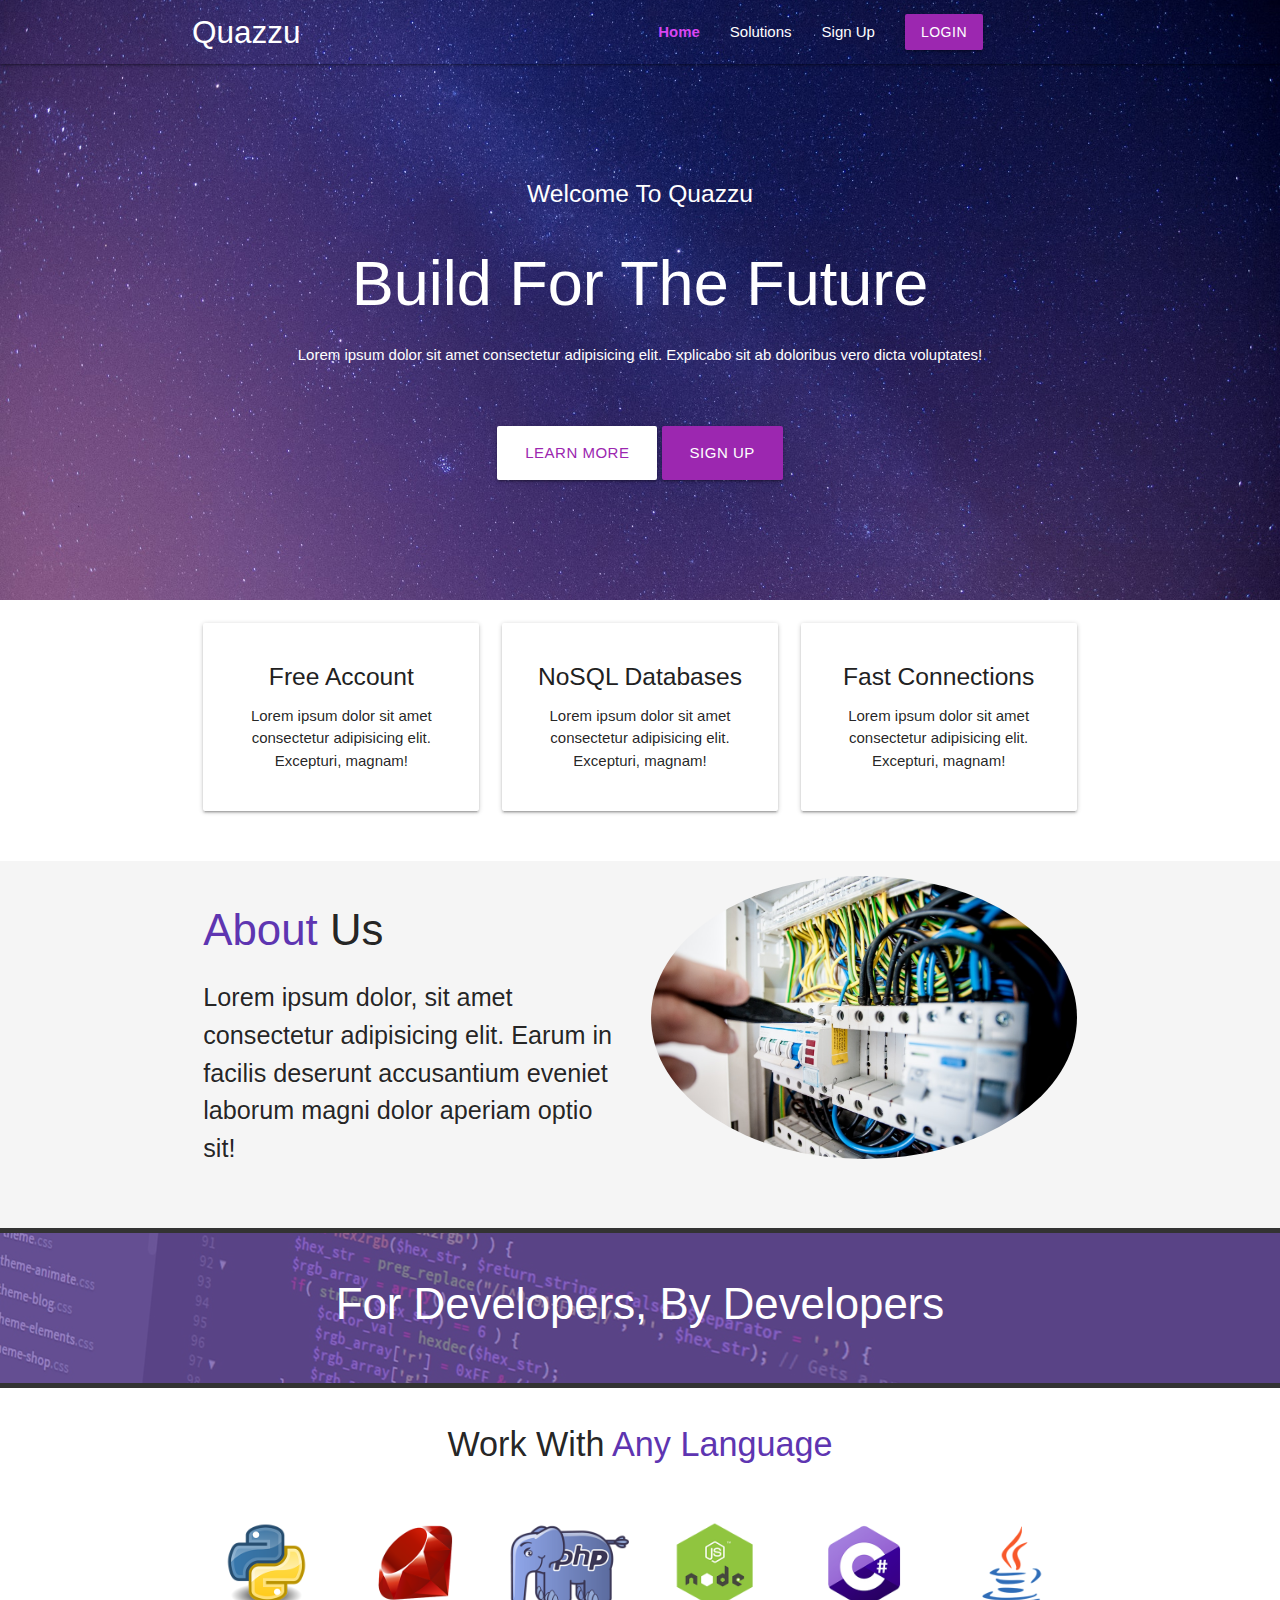
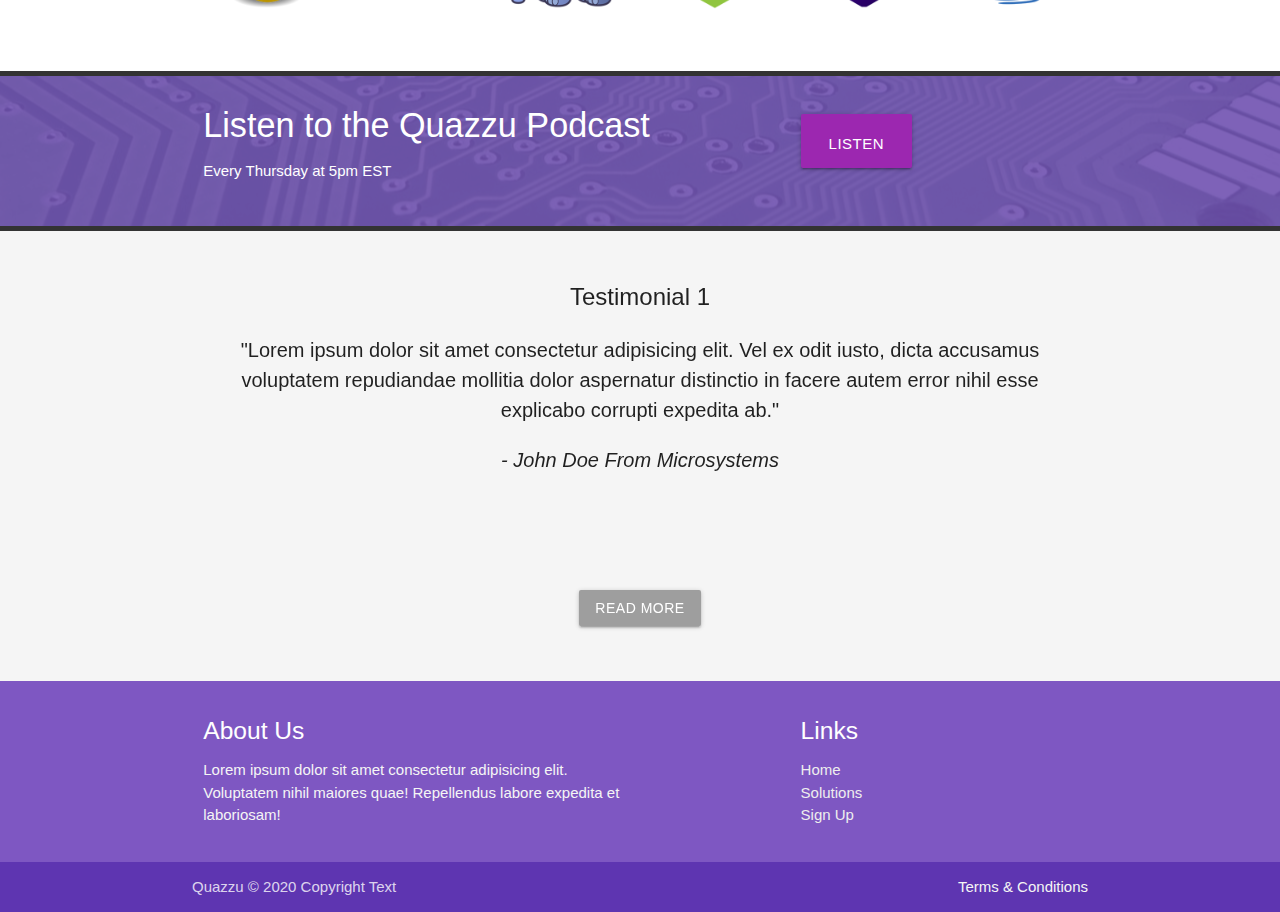
<file: index.html>
<!DOCTYPE html>
<html>

    <head>
        <!--Let browser know website is optimized for mobile-->
        <meta name="viewport" content="width=device-width, initial-scale=1.0" />

        <title>Quazzo Cloud Hosting</title>

        <!--Import Google Icon Font-->
        <link href="https://fonts.googleapis.com/icon?family=Material+Icons" rel="stylesheet" />

        <!--Import materialize.css-->
        <link rel="stylesheet" href="assets/lib/materialize/css/materialize.min.css" />

        <!--Import main.css-->
        <link rel="stylesheet" href="assets/css/main.css" />

        <!-- Import Font Awesome -->
        <link rel="stylesheet" href="https://use.fontawesome.com/releases/v5.14.0/css/all.css" integrity="sha384-HzLeBuhoNPvSl5KYnjx0BT+WB0QEEqLprO+NBkkk5gbc67FTaL7XIGa2w1L0Xbgc" crossorigin="anonymous" />
    </head>

    <body>
        <!-- *** Header *** -->
        <header class="main-header">
            <nav class="transparent">
                <div class="container">
                    <div class="nav-wrapper">
                        <a href="#" class="brand-logo">Quazzu</a>
                        <a href="#" data-target="mobile-nav" class="sidenav-trigger"><i class="material-icons">menu</i></a>
                        <ul class="right hide-on-med-and-down">
                            <li><a class="active-link" href="index.html">Home</a></li>
                            <li><a href="solutions.html">Solutions</a></li>
                            <li><a href="signup.html">Sign Up</a></li>
                            <li><a href="#login-modal" class="btn purple waves-effect modal-trigger">Login</a></li>
                            <li>
                                <a href="https://facebook.com"><i class="fab fa-facebook"></i></a>
                            </li>
                            <li>
                                <a href="https://twitter.com"><i class="fab fa-twitter"></i></a>
                            </li>
                            <li>
                                <a href="https://instagram.com"><i class="fab fa-instagram"></i></a>
                            </li>
                        </ul>
                        <ul class="sidenav" id="mobile-nav">
                            <h4 class="purple-text text-darken-4 center">Quazzu</h4>
                            <li>
                                <div class="divider"></div>
                            </li>
                            <li>
                                <a href="solutions.html"><i class="fa fa-cog grey-text text-darken-4"></i>Solutions</a>
                            </li>
                            <li>
                                <a href="index.html"><i class="fa fa-home grey-text text-darken-4"></i>Home</a>
                            </li>
                            <li>
                                <a href="solutions.html"><i class="fa fa-cog grey-text text-darken-4"></i>Solutions</a>
                            </li>
                            <li>
                                <a href="Signup.html"><i class="fa fa-users grey-text text-darken-4"></i>Sign Up</a>
                            </li>
                            <li>
                                <div class="divider"></div>
                            </li>
                            <li><a href="#login-modal" class="btn purple waves-effect modal-trigger">Login</a></li>
                        </ul>
                    </div>
                </div>
            </nav>
            <!-- Showcase -->
            <div class="showcase container">
                <div class="row">
                    <div class="col s12 m10 offset-m1 center">
                        <h5>Welcome To Quazzu</h5>
                        <h1>Build For The Future</h1>
                        <p>Lorem ipsum dolor sit amet consectetur adipisicing elit. Explicabo sit ab doloribus vero dicta voluptates!</p>
                        <br />
                        <br />
                        <a href="solutions.html" class="btn-large white purple-text">LEARN MORE</a>
                        <a href="signup.html" class="btn-large purple white-text">SIGN UP</a>
                    </div>
                </div>
            </div>
        </header>
        <!-- /Header -->

        <!-- *** Section: Icon Boxes *** -->
        <section class="section section-icons center">
            <div class="container">
                <div class="row">
                    <div class="col s12 m4">
                        <div class="card-panel">
                            <i class="fa fa-user fa-3x deep-purple-text text-darken-2"></i>
                            <h5 class="grey-text text-darken-4">Free Account</h5>
                            <p>Lorem ipsum dolor sit amet consectetur adipisicing elit. Excepturi, magnam!</p>
                        </div>
                    </div>
                    <div class="col s12 m4">
                        <div class="card-panel">
                            <i class="fa fa-database fa-3x deep-purple-text text-darken-2"></i>
                            <h5 class="grey-text text-darken-4">NoSQL Databases</h5>
                            <p>Lorem ipsum dolor sit amet consectetur adipisicing elit. Excepturi, magnam!</p>
                        </div>
                    </div>
                    <div class="col s12 m4">
                        <div class="card-panel">
                            <i class="fa fa-bolt fa-3x deep-purple-text text-darken-2"></i>
                            <h5 class="grey-text text-darken-4">Fast Connections</h5>
                            <p>Lorem ipsum dolor sit amet consectetur adipisicing elit. Excepturi, magnam!</p>
                        </div>
                    </div>
                </div>
            </div>
        </section>
        <!-- /Icon Boxes -->

        <!-- *** Section: About *** -->
        <section class="section section-about grey lighten-4">
            <div class="container">
                <div class="row">
                    <div class="col s12 m6">
                        <h3><span class="deep-purple-text text-darken-1">About</span> Us</h3>
                        <p class="flow-text">Lorem ipsum dolor, sit amet consectetur adipisicing elit. Earum in facilis deserunt accusantium eveniet laborum magni dolor aperiam optio sit!</p>
                    </div>
                    <div class="col s12 m6">
                        <img class="circle responsive-img" src="assets/img/tech.jpg" alt="" />
                    </div>
                </div>
            </div>
        </section>
        <!-- /About -->

        <!-- *** Section: Developers *** -->
        <section class="section section-developers white-text">
            <div class="primary-overlay valign-wrapper">
                <div class="container">
                    <div class="row">
                        <div class="col s12 center">
                            <h3>For Developers, By Developers</h3>
                        </div>
                    </div>
                </div>
            </div>
        </section>
        <!-- /Developers -->

        <!-- *** Section: Languages *** -->
        <section class="section section-language lighten-4">
            <div class="container">
                <div class="row">
                    <h4 class="center">Work With <span class="deep-purple-text text-darken-1">Any Language</span></h4>
                    <br />
                    <br />
                    <div class="row">
                        <div class="col s2">
                            <img src="assets/img/python-logo.png" class="responsive-img" alt="" />
                        </div>
                        <div class="col s2">
                            <img src="assets/img/ruby-logo.png" class="responsive-img" alt="" />
                        </div>
                        <div class="col s2">
                            <img src="assets/img/php-logo.png" class="responsive-img" alt="" />
                        </div>
                        <div class="col s2">
                            <img src="assets/img/node-logo.png" class="responsive-img" alt="" />
                        </div>
                        <div class="col s2">
                            <img src="assets/img/c-sharp-logo.png" class="responsive-img" alt="" />
                        </div>
                        <div class="col s2">
                            <img src="assets/img/java-logo.png" class="responsive-img" alt="" />
                        </div>
                    </div>
                </div>
            </div>
        </section>
        <!-- /Languages -->

        <!-- *** Section: Podcast *** -->
        <section class="section section-podcast white-text">
            <div class="primary-overlay valign-wrapper">
                <div class="container">
                    <div class="row valign-wrapper">
                        <div class="col s12 m8">
                            <h4>Listen to the Quazzu Podcast</h4>
                            <p>Every Thursday at 5pm EST</p>
                        </div>
                        <div class="col s12 m4">
                            <a href="#" class="btn-large purple"><i class="fa fa-podcast"></i> Listen</a>
                        </div>
                    </div>
                </div>
            </div>
        </section>
        <!-- /Podcast -->

        <!-- *** Section: Testimonial *** -->
        <section class="section section-testimonial grey lighten-4">
            <div class="container">
                <div class="row">
                    <div class="col s12">
                        <div class="carousel carousel-slider center">
                            <div class="carousel-item">
                                <h2>Testimonial 1</h2>
                                <p class="flow-text">
                                    "Lorem ipsum dolor sit amet consectetur adipisicing elit. Vel ex odit iusto, dicta accusamus voluptatem repudiandae mollitia dolor aspernatur distinctio in facere autem error nihil esse explicabo corrupti expedita ab."
                                <p><em>- John Doe From Microsystems</em></p>
                                </p>
                                <div class="carousel-fixed-item">
                                    <a href="#" class="btn grey">Read More</a>
                                </div>
                            </div>
                            <div class="carousel-item">
                                <h2>Testimonial 2</h2>
                                <p class="flow-text">
                                    "Lorem ipsum dolor sit amet consectetur adipisicing elit. Vel ex odit iusto, dicta accusamus voluptatem repudiandae mollitia dolor aspernatur distinctio in facere autem error nihil esse explicabo corrupti expedita ab."
                                <p><em>- Mike Smith From Edge INC</em></p>
                                </p>
                                <div class="carousel-fixed-item">
                                    <a href="#" class="btn grey">Read More</a>
                                </div>
                            </div>
                            <div class="carousel-item">
                                <h2>Testimonial 3</h2>
                                <p class="flow-text">
                                    "Lorem ipsum dolor sit amet consectetur adipisicing elit. Vel ex odit iusto, dicta accusamus voluptatem repudiandae mollitia dolor aspernatur distinctio in facere autem error nihil esse explicabo corrupti expedita ab."
                                <p><em>- Karen Williams From Techsoft</em></p>
                                </p>
                                <div class="carousel-fixed-item">
                                    <a href="#" class="btn grey">Read More</a>
                                </div>
                            </div>
                        </div>
                    </div>
                </div>
            </div>
        </section>
        <!-- /Testimonial -->

        <!-- *** Footer *** -->
        <footer class="page-footer deep-purple lighten-1">
            <div class="container">
                <div class="row">
                    <div class="col l6 s12">
                        <h5 class="white-text">About Us</h5>
                        <p class="grey-text text-lighten-4">Lorem ipsum dolor sit amet consectetur adipisicing elit. Voluptatem nihil maiores quae! Repellendus labore expedita et laboriosam!</p>
                    </div>
                    <div class="col l4 offset-l2 s12">
                        <h5 class="white-text">Links</h5>
                        <ul>
                            <li><a class="grey-text text-lighten-3" href="index.html">Home</a></li>
                            <li><a class="grey-text text-lighten-3" href="solutions.html">Solutions</a></li>
                            <li><a class="grey-text text-lighten-3" href="signup.html">Sign Up</a></li>
                        </ul>
                    </div>
                </div>
            </div>
            <div class="footer-copyright deep-purple darken-1">
                <div class="container">
                    Quazzu &copy; 2020 Copyright Text
                    <a class="grey-text text-lighten-4 right" href="#!">Terms & Conditions</a>
                </div>
            </div>
        </footer>
        <!-- /Footer -->

        <!-- *** Login Modal *** -->
        <div id="login-modal" class="modal">
            <div class="modal-content">
                <h4>Account Login</h4>
                <p>Login to access your account dashboard</p>
                <form>
                    <div class="input-field">
                        <input type="text" id="email">
                        <label for="email">Email</label>
                    </div>
                    <div class="input-field">
                        <input type="text" id="password">
                        <label for="password">Password</label>
                    </div>
                </form>
            </div>
            <div class="modal-footer">
                <a href="#" class="modal-close btn grey">
                    <i class="fa fa-sync"></i>
                    Reset Password
                </a>
                <a href="#" class="modal-close btn purple">
                    <i class="fa fa-lock"></i>
                    Login
                </a>
            </div>
        </div>
        <!-- /Login Modal -->

        <!-- Import Jquery -->
        <script src="https://ajax.googleapis.com/ajax/libs/jquery/3.5.1/jquery.min.js"></script>
        <!-- Import materialize.js -->
        <script src="assets/lib/materialize/js/materialize.min.js"></script>

        <script>
            $(document).ready(function () {
                $(".sidenav").sidenav();
                $(".carousel").carousel({ fullWidth: true });
                $(".modal").modal();
            });
        </script>
    </body>

</html>
</file>
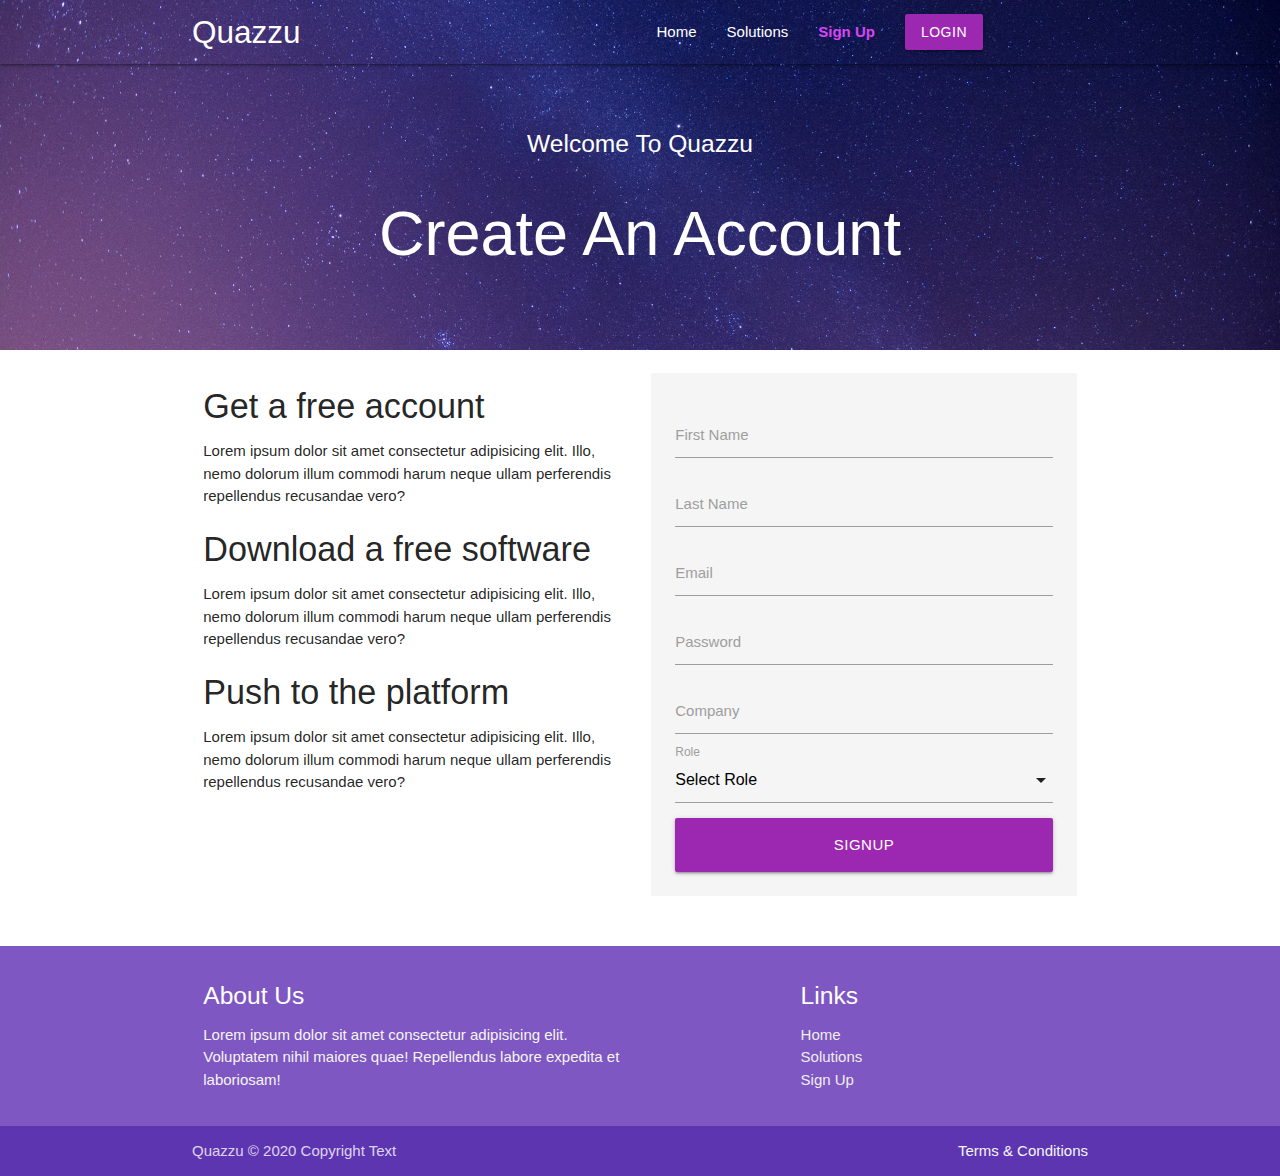
<file: signup.html>
<!DOCTYPE html>
<html>

    <head>
        <!--Let browser know website is optimized for mobile-->
        <meta name="viewport" content="width=device-width, initial-scale=1.0, maximum-scale=1.0, user-scalable=no" />

        <title>Quazzo Cloud Hosting</title>

        <!--Import Google Icon Font-->
        <link href="https://fonts.googleapis.com/icon?family=Material+Icons" rel="stylesheet" />

        <!--Import materialize.css-->
        <link rel="stylesheet" href="assets/lib/materialize/css/materialize.min.css" />

        <!--Import main.css-->
        <link rel="stylesheet" href="assets/css/main.css" />

        <!-- Import Font Awesome -->
        <link rel="stylesheet" href="https://use.fontawesome.com/releases/v5.14.0/css/all.css" integrity="sha384-HzLeBuhoNPvSl5KYnjx0BT+WB0QEEqLprO+NBkkk5gbc67FTaL7XIGa2w1L0Xbgc" crossorigin="anonymous" />
    </head>

    <body>
        <!-- *** Header *** -->
        <header class="main-header-inner">
            <nav class="transparent">
                <div class="container">
                    <div class="nav-wrapper">
                        <a href="#" class="brand-logo">Quazzu</a>
                        <a href="#" data-target="mobile-nav" class="sidenav-trigger"><i class="material-icons">menu</i></a>
                        <ul class="right hide-on-med-and-down">
                            <li><a href="index.html">Home</a></li>
                            <li><a href="solutions.html">Solutions</a></li>
                            <li><a class="active-link" href="Signup.html">Sign Up</a></li>
                            <li><a href="#login-modal" class="btn purple waves-effect modal-trigger">Login</a></li>
                            <li>
                                <a href="https://facebook.com"><i class="fab fa-facebook"></i></a>
                            </li>
                            <li>
                                <a href="https://twitter.com"><i class="fab fa-twitter"></i></a>
                            </li>
                            <li>
                                <a href="https://instagram.com"><i class="fab fa-instagram"></i></a>
                            </li>
                        </ul>
                        <ul class="sidenav" id="mobile-nav">
                            <h4 class="purple-text text-darken-4 center">Quazzu</h4>
                            <li>
                                <div class="divider"></div>
                            </li>
                            <li>
                                <a href="solutions.html"><i class="fa fa-cog grey-text text-darken-4"></i>Solutions</a>
                            </li>
                            <li>
                                <a href="index.html"><i class="fa fa-home grey-text text-darken-4"></i>Home</a>
                            </li>
                            <li>
                                <a href="solutions.html"><i class="fa fa-cog grey-text text-darken-4"></i>Solutions</a>
                            </li>
                            <li>
                                <a href="signup.html"><i class="fa fa-users grey-text text-darken-4"></i>Sign Up</a>
                            </li>
                            <li>
                                <div class="divider"></div>
                            </li>
                            <li><a href="#login-modal" class="btn purple waves-effect modal-trigger">Login</a></li>
                        </ul>
                    </div>
                </div>
            </nav>
            <!-- Showcase -->
            <div class="showcase container">
                <div class="row">
                    <div class="col s12 m10 offset-m1 center">
                        <h5>Welcome To Quazzu</h5>
                        <h1>Create An Account</h1>
                    </div>
                </div>
            </div>
        </header>
        <!-- /Header -->

        <!-- *** Section: Signup *** -->
        <section class="section section-signup">
            <div class="container">
                <div class="row">
                    <div class="col s12 m6">
                        <h4>Get a free account</h4>
                        <p>Lorem ipsum dolor sit amet consectetur adipisicing elit. Illo, nemo dolorum illum commodi harum neque ullam perferendis repellendus recusandae vero?</p>
                        <h4>Download a free software</h4>
                        <p>Lorem ipsum dolor sit amet consectetur adipisicing elit. Illo, nemo dolorum illum commodi harum neque ullam perferendis repellendus recusandae vero?</p>
                        <h4>Push to the platform</h4>
                        <p>Lorem ipsum dolor sit amet consectetur adipisicing elit. Illo, nemo dolorum illum commodi harum neque ullam perferendis repellendus recusandae vero?</p>
                    </div>
                    <div class="col s12 m6">
                        <div class="card-panel grey lighten-4 grey-text text-darken-4 z-depth-0">
                            <form>
                                <div class="input-field">
                                    <input type="text" id="first-name">
                                    <label for="first-name">First Name</label>
                                </div>
                                <div class="input-field">
                                    <input type="text" id="last-name">
                                    <label for="last-name">Last Name</label>
                                </div>
                                <div class="input-field">
                                    <input type="text" id="email">
                                    <label for="email">Email</label>
                                </div>
                                <div class="input-field">
                                    <input type="text" id="password">
                                    <label for="password">Password</label>
                                </div>
                                <div class="input-field">
                                    <input type="text" id="company">
                                    <label for="company">Company</label>
                                </div>
                                <div class="input-field">
                                    <select id="role">
                                        <option disabled selected>Select Role</option>
                                        <option value="professional">Professional Developers</option>
                                        <option value="hobbyist">Hobbyist</option>
                                        <option value="student">Student</option>
                                        <option value="manager">Manager</option>
                                        <option value="other">Other</option>
                                    </select>
                                    <label for="role">Role</label>
                                </div>
                                <button type="submit" class="btn-large waves-effect purple white-text btn-extend">Signup</button>
                            </form>
                        </div>
                    </div>
                </div>
            </div>
        </section>
        <!-- /Signup -->

        <!-- *** Footer *** -->
        <footer class="page-footer deep-purple lighten-1">
            <div class="container">
                <div class="row">
                    <div class="col l6 s12">
                        <h5 class="white-text">About Us</h5>
                        <p class="grey-text text-lighten-4">Lorem ipsum dolor sit amet consectetur adipisicing elit. Voluptatem nihil maiores quae! Repellendus labore expedita et laboriosam!</p>
                    </div>
                    <div class="col l4 offset-l2 s12">
                        <h5 class="white-text">Links</h5>
                        <ul>
                            <li><a class="grey-text text-lighten-3" href="index.html">Home</a></li>
                            <li><a class="grey-text text-lighten-3" href="solutions.html">Solutions</a></li>
                            <li><a class="grey-text text-lighten-3" href="signup.html">Sign Up</a></li>
                        </ul>
                    </div>
                </div>
            </div>
            <div class="footer-copyright deep-purple darken-1">
                <div class="container">
                    Quazzu &copy; 2020 Copyright Text
                    <a class="grey-text text-lighten-4 right" href="#!">Terms & Conditions</a>
                </div>
            </div>
        </footer>
        <!-- /Footer -->

        <!-- *** Login Modal *** -->
        <div id="login-modal" class="modal">
            <div class="modal-content">
                <h4>Account Login</h4>
                <p>Login to access your account dashboard</p>
                <form>
                    <div class="input-field">
                        <input type="text" id="email">
                        <label for="email">Email</label>
                    </div>
                    <div class="input-field">
                        <input type="text" id="password">
                        <label for="password">Password</label>
                    </div>
                </form>
            </div>
            <div class="modal-footer">
                <a href="#" class="modal-close btn grey">
                    <i class="fa fa-sync"></i>
                    Reset Password
                </a>
                <a href="#" class="modal-close btn purple">
                    <i class="fa fa-lock"></i>
                    Login
                </a>
            </div>
        </div>
        <!-- /Login Modal -->

        <!-- Import Jquery -->
        <script src="https://ajax.googleapis.com/ajax/libs/jquery/3.5.1/jquery.min.js"></script>
        <!-- Import materialize.js -->
        <script src="assets/lib/materialize/js/materialize.min.js"></script>

        <script>
            $(document).ready(function () {
                $(".sidenav").sidenav();
                $('.tabs').tabs();
                $(".modal").modal();
                $('select').formSelect();
            });
        </script>
    </body>

</html>
</file>
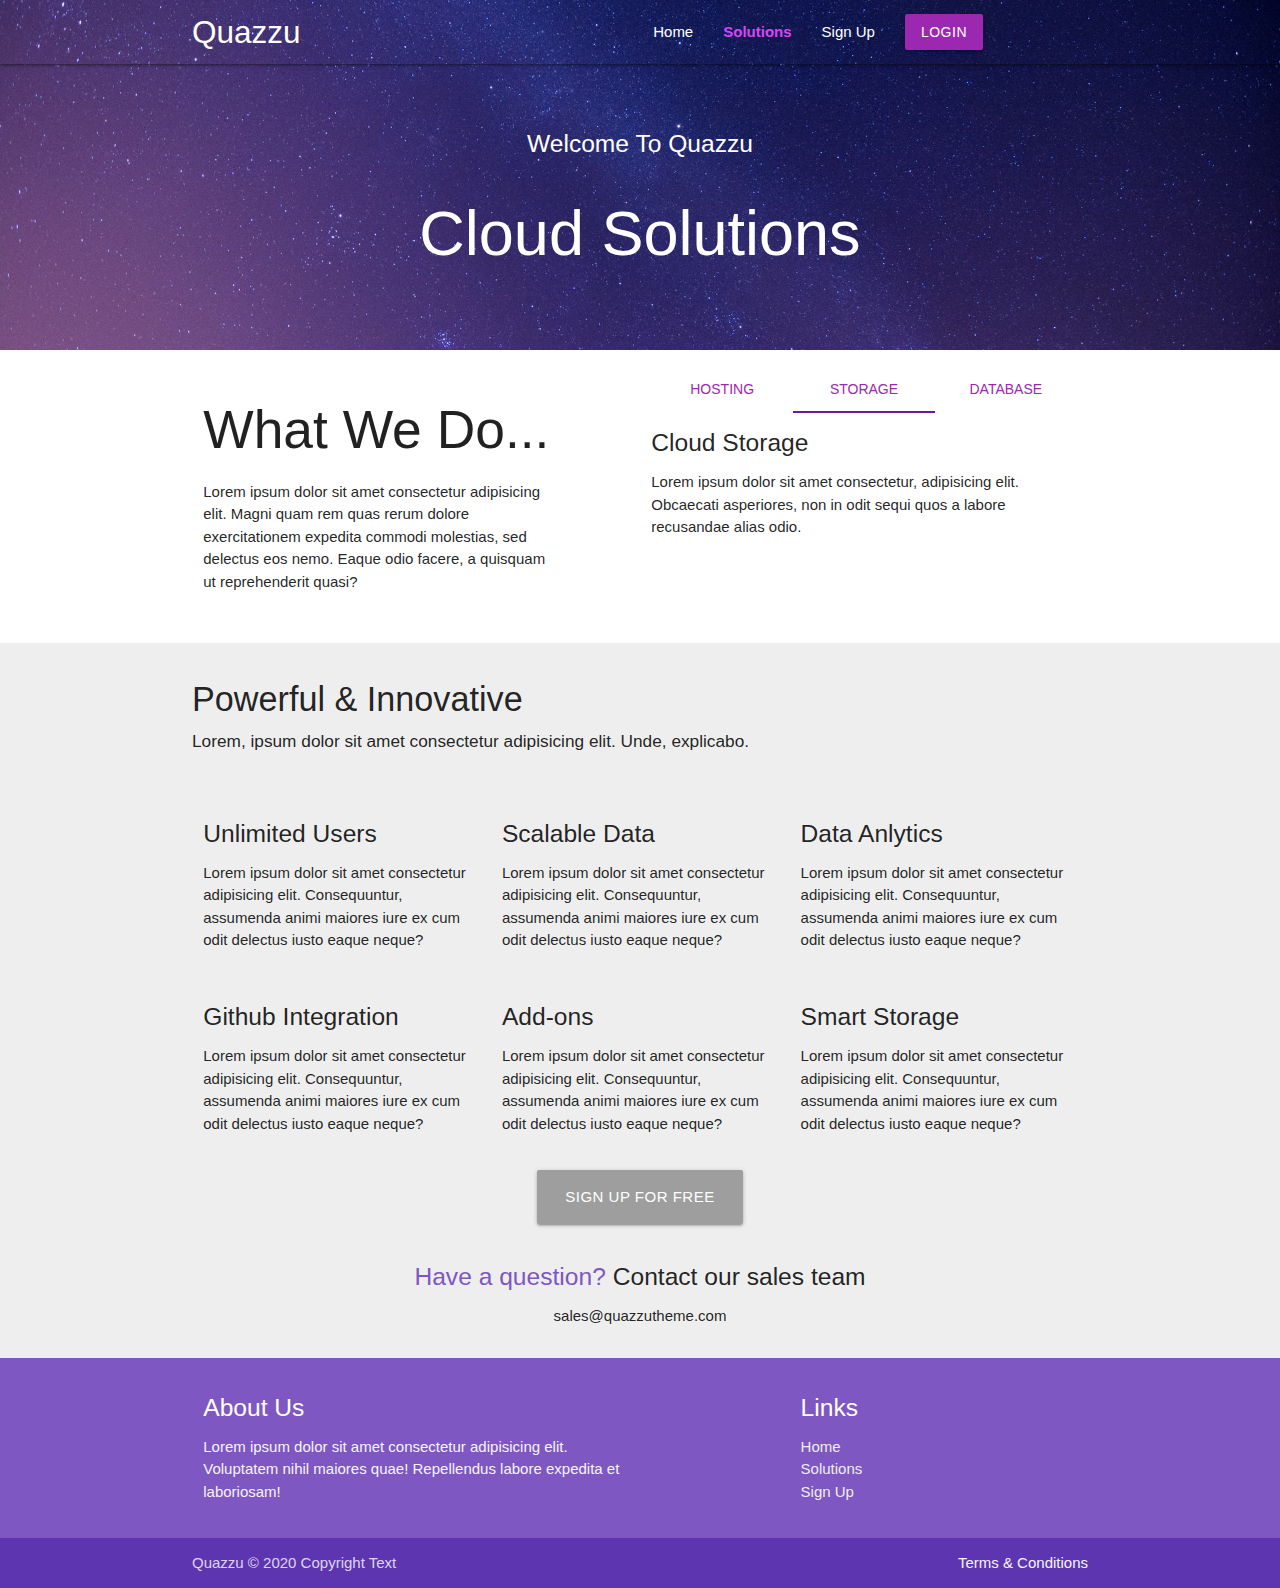
<file: solutions.html>
<!DOCTYPE html>
<html>

    <head>
        <!--Let browser know website is optimized for mobile-->
        <meta name="viewport" content="width=device-width, initial-scale=1.0, maximum-scale=1.0, user-scalable=no" />

        <title>Quazzo Cloud Hosting</title>

        <!--Import Google Icon Font-->
        <link href="https://fonts.googleapis.com/icon?family=Material+Icons" rel="stylesheet" />

        <!--Import materialize.css-->
        <link rel="stylesheet" href="assets/lib/materialize/css/materialize.min.css" />

        <!--Import main.css-->
        <link rel="stylesheet" href="assets/css/main.css" />

        <!-- Import Font Awesome -->
        <link rel="stylesheet" href="https://use.fontawesome.com/releases/v5.14.0/css/all.css" integrity="sha384-HzLeBuhoNPvSl5KYnjx0BT+WB0QEEqLprO+NBkkk5gbc67FTaL7XIGa2w1L0Xbgc" crossorigin="anonymous" />
    </head>

    <body>
        <!-- *** Header *** -->
        <header class="main-header-inner">
            <nav class="transparent">
                <div class="container">
                    <div class="nav-wrapper">
                        <a href="#" class="brand-logo">Quazzu</a>
                        <a href="#" data-target="mobile-nav" class="sidenav-trigger"><i class="material-icons">menu</i></a>
                        <ul class="right hide-on-med-and-down">
                            <li><a href="index.html">Home</a></li>
                            <li><a class="active-link" href="solutions.html">Solutions</a></li>
                            <li><a href="signup.html">Sign Up</a></li>
                            <li><a href="#login-modal" class="btn purple waves-effect modal-trigger">Login</a></li>
                            <li>
                                <a href="https://facebook.com"><i class="fab fa-facebook"></i></a>
                            </li>
                            <li>
                                <a href="https://twitter.com"><i class="fab fa-twitter"></i></a>
                            </li>
                            <li>
                                <a href="https://instagram.com"><i class="fab fa-instagram"></i></a>
                            </li>
                        </ul>
                        <ul class="sidenav" id="mobile-nav">
                            <h4 class="purple-text text-darken-4 center">Quazzu</h4>
                            <li>
                                <div class="divider"></div>
                            </li>
                            <li>
                                <a href="solutions.html"><i class="fa fa-cog grey-text text-darken-4"></i>Solutions</a>
                            </li>
                            <li>
                                <a href="index.html"><i class="fa fa-home grey-text text-darken-4"></i>Home</a>
                            </li>
                            <li>
                                <a href="solutions.html"><i class="fa fa-cog grey-text text-darken-4"></i>Solutions</a>
                            </li>
                            <li>
                                <a href="Signup.html"><i class="fa fa-users grey-text text-darken-4"></i>Sign Up</a>
                            </li>
                            <li>
                                <div class="divider"></div>
                            </li>
                            <li><a href="#login-modal" class="btn purple waves-effect modal-trigger">Login</a></li>
                        </ul>
                    </div>
                </div>
            </nav>
            <!-- Showcase -->
            <div class="showcase container">
                <div class="row">
                    <div class="col s12 m10 offset-m1 center">
                        <h5>Welcome To Quazzu</h5>
                        <h1>Cloud Solutions</h1>
                    </div>
                </div>
            </div>
        </header>
        <!-- /Header -->

        <!-- *** Section: Solutions About *** -->
        <section class="section section-solutions-about">
            <div class="container">
                <div class="row">
                    <div class="col s12 m5">
                        <h2>What We Do...</h2>
                        <p>Lorem ipsum dolor sit amet consectetur adipisicing elit. Magni quam rem quas rerum dolore exercitationem expedita commodi molestias, sed delectus eos nemo. Eaque odio facere, a quisquam ut reprehenderit quasi?</p>
                    </div>
                    <div class="col s12 m6 offset-m1">
                        <div class="row">
                            <div class="col s12">
                                <ul class="tabs">
                                    <li class="tab col s4"><a href="#tab1" class="purple-text">Hosting</a></li>
                                    <li class="tab col s4"><a class="active purple-text" href="#tab2">Storage</a></li>
                                    <li class="tab col s4"><a href="#tab3" class="purple-text">Database</a></li>
                                </ul>
                            </div>
                            <div id="tab1" class="col s12">
                                <h5>Cloud Hosting</h5>
                                <p>Lorem ipsum dolor sit amet consectetur, adipisicing elit. Obcaecati asperiores, non in odit sequi quos a labore recusandae alias odio.</p>
                            </div>
                            <div id="tab2" class="col s12">
                                <h5>Cloud Storage</h5>
                                <p>Lorem ipsum dolor sit amet consectetur, adipisicing elit. Obcaecati asperiores, non in odit sequi quos a labore recusandae alias odio.</p>
                            </div>
                            <div id="tab3" class="col s12">
                                <h5>Cloud Database</h5>
                                <p>Lorem ipsum dolor sit amet consectetur, adipisicing elit. Obcaecati asperiores, non in odit sequi quos a labore recusandae alias odio.</p>
                            </div>
                        </div>
                    </div>
                </div>
            </div>
        </section>
        <!-- /Solutions About -->

        <!-- *** Section: Features *** -->
        <section class="section section-features grey lighten-3">
            <div class="container">
                <h4>Powerful & Innovative</h4>
                <h6>Lorem, ipsum dolor sit amet consectetur adipisicing elit. Unde, explicabo.</h6>
                <br>
                <br>

                <!-- Row 1 -->
                <div class="row">
                    <div class="col s12 m4">
                        <h5>
                            <i class="fa fa-user"></i> Unlimited Users
                        </h5>
                        <p>Lorem ipsum dolor sit amet consectetur adipisicing elit. Consequuntur, assumenda animi maiores iure ex cum odit delectus iusto eaque neque?</p>
                    </div>
                    <div class="col s12 m4">
                        <h5>
                            <i class="fa fa-database"></i> Scalable Data
                        </h5>
                        <p>Lorem ipsum dolor sit amet consectetur adipisicing elit. Consequuntur, assumenda animi maiores iure ex cum odit delectus iusto eaque neque?</p>
                    </div>
                    <div class="col s12 m4">
                        <h5>
                            <i class="fa fa-chart-line"></i> Data Anlytics
                        </h5>
                        <p>Lorem ipsum dolor sit amet consectetur adipisicing elit. Consequuntur, assumenda animi maiores iure ex cum odit delectus iusto eaque neque?</p>
                    </div>
                </div>

                <!-- Row 2 -->
                <div class="row">
                    <div class="col s12 m4">
                        <h5>
                            <i class="fab fa-github"></i> Github Integration
                        </h5>
                        <p>Lorem ipsum dolor sit amet consectetur adipisicing elit. Consequuntur, assumenda animi maiores iure ex cum odit delectus iusto eaque neque?</p>
                    </div>
                    <div class="col s12 m4">
                        <h5>
                            <i class="fa fa-plus"></i> Add-ons
                        </h5>
                        <p>Lorem ipsum dolor sit amet consectetur adipisicing elit. Consequuntur, assumenda animi maiores iure ex cum odit delectus iusto eaque neque?</p>
                    </div>
                    <div class="col s12 m4">
                        <h5>
                            <i class="fa fa-hdd"></i> Smart Storage
                        </h5>
                        <p>Lorem ipsum dolor sit amet consectetur adipisicing elit. Consequuntur, assumenda animi maiores iure ex cum odit delectus iusto eaque neque?</p>
                    </div>
                </div>
                <div class="center">
                    <a href="signup.html" class="btn-large grey">Sign Up For Free</a>
                    <br>
                    <br>
                    <h5>
                        <span class="deep-purple-text text-lighten-1">Have a question? </span> Contact our sales team
                    </h5>
                    <p>sales@quazzutheme.com</p>
                </div>
            </div>
        </section>
        <!-- /Features -->

        <!-- *** Footer *** -->
        <footer class="page-footer deep-purple lighten-1">
            <div class="container">
                <div class="row">
                    <div class="col l6 s12">
                        <h5 class="white-text">About Us</h5>
                        <p class="grey-text text-lighten-4">Lorem ipsum dolor sit amet consectetur adipisicing elit. Voluptatem nihil maiores quae! Repellendus labore expedita et laboriosam!</p>
                    </div>
                    <div class="col l4 offset-l2 s12">
                        <h5 class="white-text">Links</h5>
                        <ul>
                            <li><a class="grey-text text-lighten-3" href="index.html">Home</a></li>
                            <li><a class="grey-text text-lighten-3" href="solutions.html">Solutions</a></li>
                            <li><a class="grey-text text-lighten-3" href="signup.html">Sign Up</a></li>
                        </ul>
                    </div>
                </div>
            </div>
            <div class="footer-copyright deep-purple darken-1">
                <div class="container">
                    Quazzu &copy; 2020 Copyright Text
                    <a class="grey-text text-lighten-4 right" href="#!">Terms & Conditions</a>
                </div>
            </div>
        </footer>
        <!-- /Footer -->

        <!-- *** Login Modal *** -->
        <div id="login-modal" class="modal">
            <div class="modal-content">
                <h4>Account Login</h4>
                <p>Login to access your account dashboard</p>
                <form>
                    <div class="input-field">
                        <input type="text" id="email">
                        <label for="email">Email</label>
                    </div>
                    <div class="input-field">
                        <input type="text" id="password">
                        <label for="password">Password</label>
                    </div>
                </form>
            </div>
            <div class="modal-footer">
                <a href="#" class="modal-close btn grey">
                    <i class="fa fa-sync"></i>
                    Reset Password
                </a>
                <a href="#" class="modal-close btn purple">
                    <i class="fa fa-lock"></i>
                    Login
                </a>
            </div>
        </div>
        <!-- /Login Modal -->

        <!-- Import Jquery -->
        <script src="https://ajax.googleapis.com/ajax/libs/jquery/3.5.1/jquery.min.js"></script>
        <!-- Import materialize.js -->
        <script src="assets/lib/materialize/js/materialize.min.js"></script>

        <script>
            $(document).ready(function () {
                $(".sidenav").sidenav();
                $('.tabs').tabs();
                $(".modal").modal();
            });
        </script>
    </body>

</html>
</file>
<file: assets/css/main.css>
.primary-overlay {
        background: rgba(112, 81, 176, 0.7);
        position: absolute;
        top: 0;
        left: 0;
        width: 100%;
        height: 100%;
        overflow: hidden;
}

.main-header {
        background: url("../img/background.jpg");
        background-size: cover;
        background-position: center;
        min-height: 600px;
        color: white;
}

.main-header .showcase {
        padding-top: 100px;
}

.active-link {
        color: #d845f1;
        font-weight: bold;
}

.section-developers {
        position: relative;
        background: url("../img/code.jpg");
        background-size: cover;
        background-position: center;
        border-top: #333 solid 5px;
        border-bottom: #333 solid 5px;
        min-height: 160px;
}

.section-podcast {
        position: relative;
        background: url("../img/circuit.jpg");
        background-size: cover;
        background-position: center;
        border-top: #333 solid 5px;
        border-bottom: #333 solid 5px;
        min-height: 160px;
}

.section-podcast .primary-overlay {
        background: rgba(112, 81, 176, 0.9);

}

.carousel-item p {
        font-size: 20px !important;
}

.main-header-inner {
        background: url("../img/background.jpg");
        background-size: cover;
        background-position: center;
        min-height: 350px;
        color: white;
}

.main-header-inner .showcase {
        padding-top: 50px;
}

.tabs .indicator {
        background-color: #6a1b9a !important;
}

.btn-extend {
        display: block;
        width: 100%;
}

@media (max-width: 600px) {

        .section-podcast,
        .section-developers {
                min-height: 240px;
        }

        .section-podcast .row {
                display: block;
        }
}
</file>
